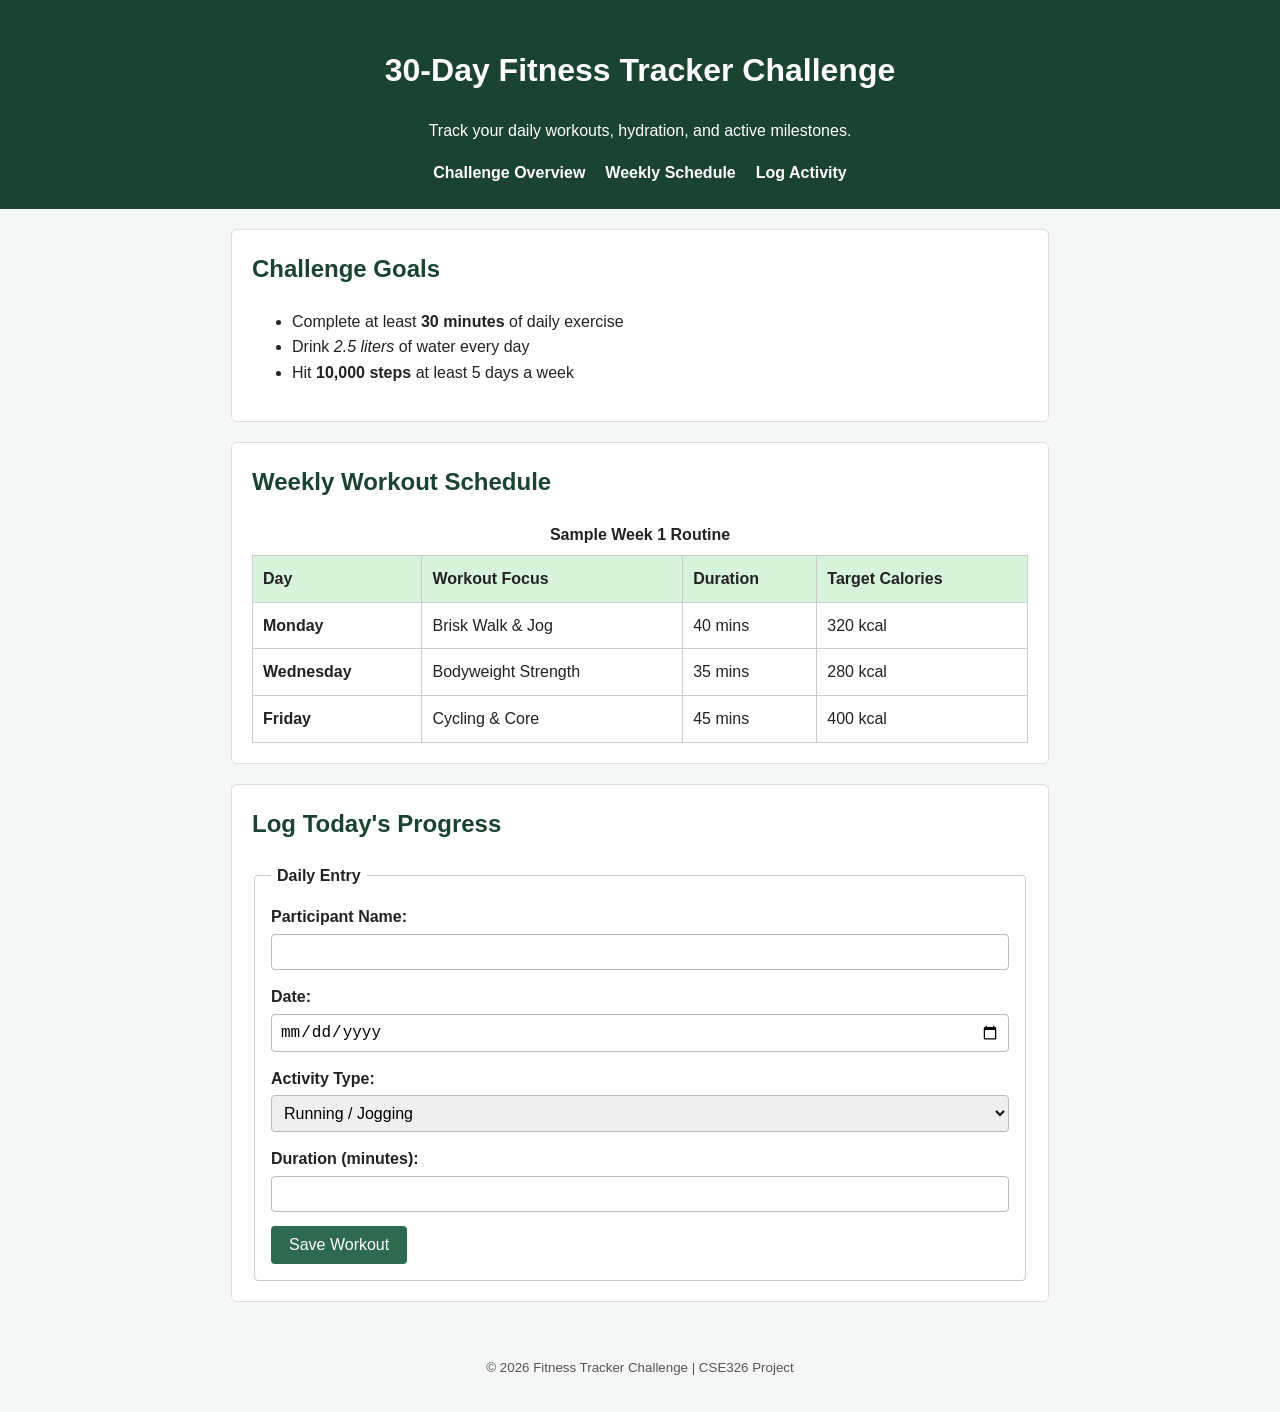
<file: index.html>
<!DOCTYPE html>
<html lang="en">
<head>
  <meta charset="UTF-8">
  <meta name="viewport" content="width=device-width, initial-scale=1.0">
  <title>Fitness Tracker Challenge</title>
  <link rel="stylesheet" href="style.css">
</head>
<body>
  <header>
    <h1>30-Day Fitness Tracker Challenge</h1>
    <p>Track your daily workouts, hydration, and active milestones.</p>
    <nav aria-label="Main Navigation">
      <ul>
        <li><a href="#overview">Challenge Overview</a></li>
        <li><a href="#schedule">Weekly Schedule</a></li>
        <li><a href="#log-activity">Log Activity</a></li>
      </ul>
    </nav>
  </header>

  <main>
    <section id="overview">
      <h2>Challenge Goals</h2>
      <ul>
        <li>Complete at least <strong>30 minutes</strong> of daily exercise</li>
        <li>Drink <em>2.5 liters</em> of water every day</li>
        <li>Hit <strong>10,000 steps</strong> at least 5 days a week</li>
      </ul>
    </section>

    <section id="schedule">
      <h2>Weekly Workout Schedule</h2>
      <table>
        <caption>Sample Week 1 Routine</caption>
        <thead>
          <tr>
            <th scope="col">Day</th>
            <th scope="col">Workout Focus</th>
            <th scope="col">Duration</th>
            <th scope="col">Target Calories</th>
          </tr>
        </thead>
        <tbody>
          <tr>
            <th scope="row">Monday</th>
            <td>Brisk Walk &amp; Jog</td>
            <td>40 mins</td>
            <td>320 kcal</td>
          </tr>
          <tr>
            <th scope="row">Wednesday</th>
            <td>Bodyweight Strength</td>
            <td>35 mins</td>
            <td>280 kcal</td>
          </tr>
          <tr>
            <th scope="row">Friday</th>
            <td>Cycling &amp; Core</td>
            <td>45 mins</td>
            <td>400 kcal</td>
          </tr>
        </tbody>
      </table>
    </section>

    <section id="log-activity">
      <h2>Log Today's Progress</h2>
      <form action="#" method="post">
        <fieldset>
          <legend>Daily Entry</legend>

          <div class="form-group">
            <label for="participant-name">Participant Name:</label>
            <input type="text" id="participant-name" name="participant_name" required>
          </div>

          <div class="form-group">
            <label for="workout-date">Date:</label>
            <input type="date" id="workout-date" name="workout_date" required>
          </div>

          <div class="form-group">
            <label for="activity-type">Activity Type:</label>
            <select id="activity-type" name="activity_type">
              <option value="running">Running / Jogging</option>
              <option value="cycling">Cycling</option>
              <option value="strength">Strength Training</option>
              <option value="yoga">Yoga / Stretching</option>
            </select>
          </div>

          <div class="form-group">
            <label for="duration">Duration (minutes):</label>
            <input type="number" id="duration" name="duration" min="5" max="300" required>
          </div>

          <button type="submit">Save Workout</button>
        </fieldset>
      </form>
    </section>
  </main>

  <footer>
    <p><small>&copy; <time datetime="2026">2026</time> Fitness Tracker Challenge | CSE326 Project</small></p>
  </footer>
</body>
</html>
</file>
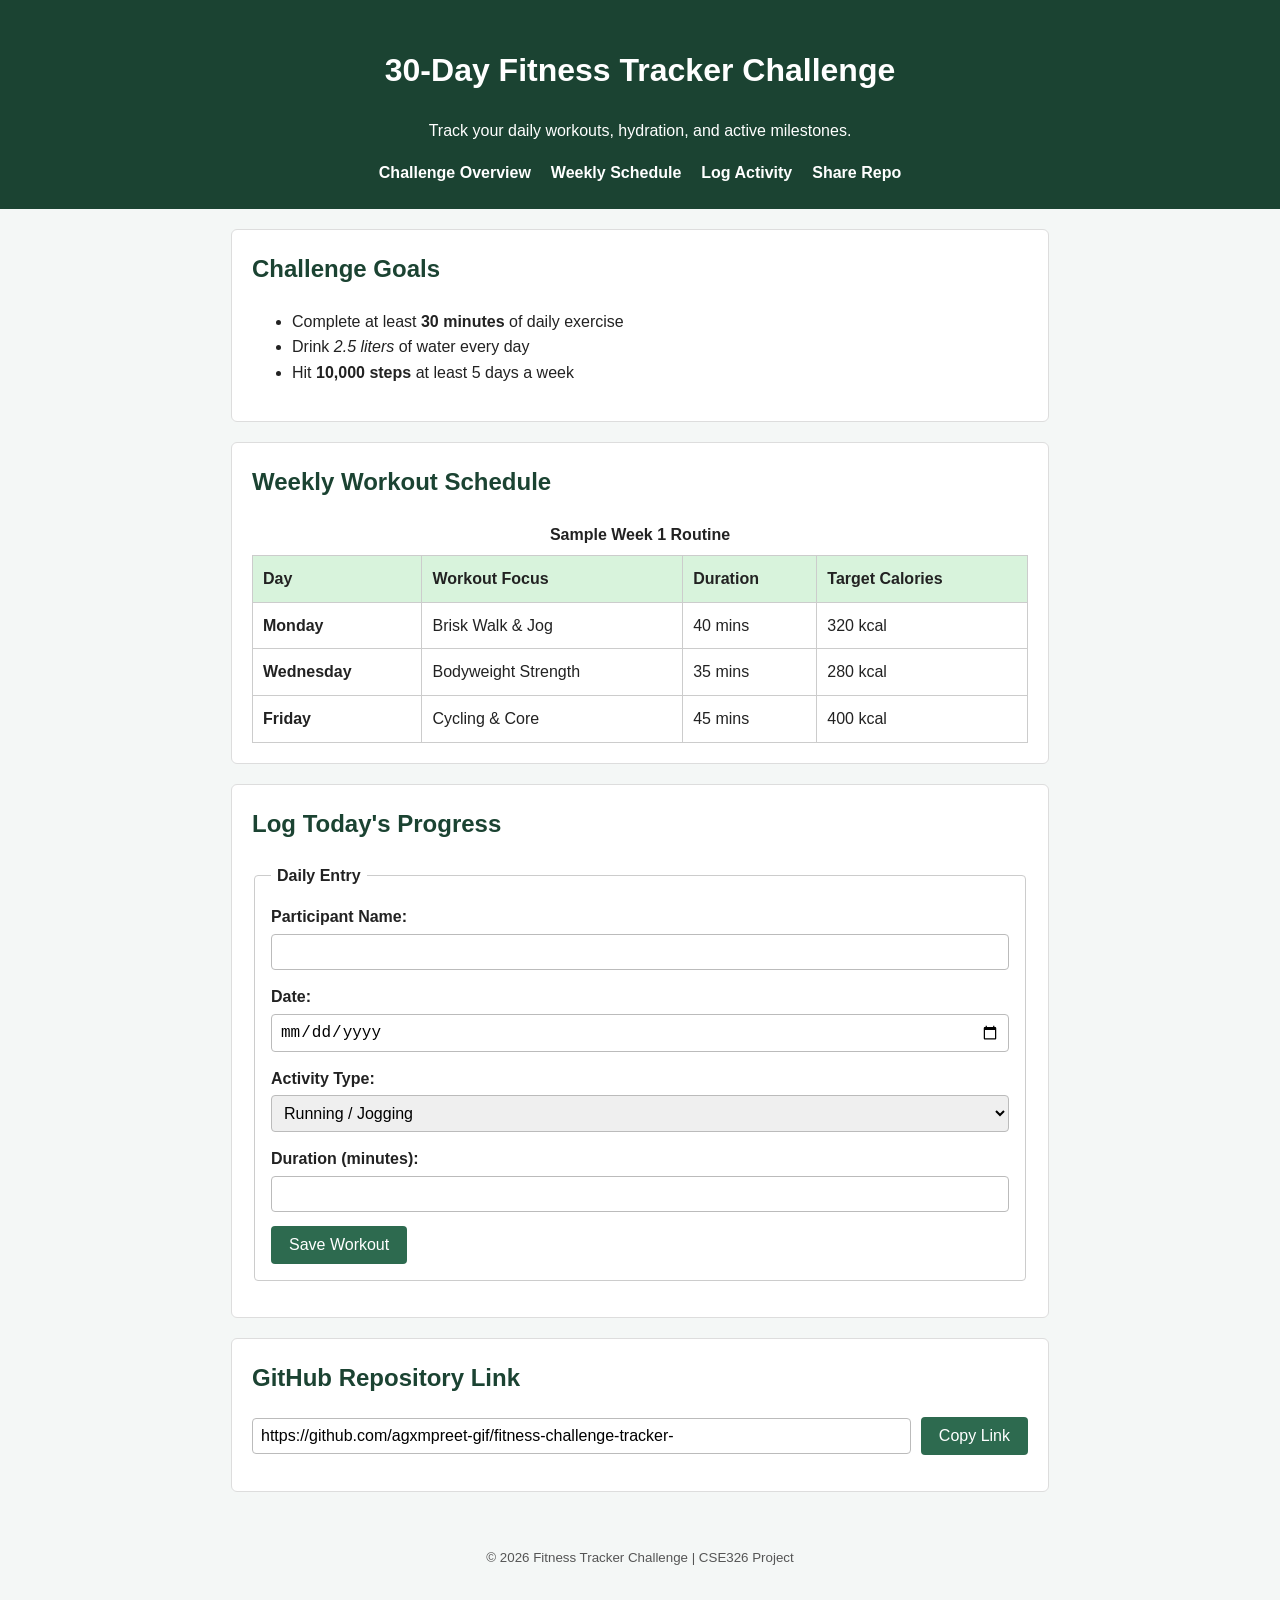
<file: fitness tracker.html>
<!DOCTYPE html>
<html lang="en">
<head>
  <meta charset="UTF-8">
  <meta name="viewport" content="width=device-width, initial-scale=1.0">
  <title>Fitness Tracker Challenge</title>
  <style>
    * {
      box-sizing: border-box;
    }

    body {
      margin: 0;
      font-family: Arial, sans-serif;
      line-height: 1.6;
      color: #222222;
      background-color: #f4f7f6;
    }

    header {
      background-color: #1b4332;
      color: #ffffff;
      padding: 24px 16px;
      text-align: center;
    }

    nav ul {
      list-style: none;
      padding: 0;
      margin: 16px 0 0;
      display: flex;
      justify-content: center;
      gap: 20px;
    }

    nav a {
      color: #ffffff;
      text-decoration: none;
      font-weight: bold;
    }

    nav a:hover,
    nav a:focus {
      text-decoration: underline;
    }

    main {
      max-width: 850px;
      margin: 20px auto;
      padding: 0 16px;
    }

    section {
      background-color: #ffffff;
      padding: 20px;
      margin-bottom: 20px;
      border: 1px solid #dddddd;
      border-radius: 6px;
    }

    h2 {
      color: #1b4332;
      margin-top: 0;
    }

    table {
      width: 100%;
      border-collapse: collapse;
      margin-top: 10px;
    }

    caption {
      font-weight: bold;
      margin-bottom: 8px;
    }

    th,
    td {
      border: 1px solid #cccccc;
      padding: 10px;
      text-align: left;
    }

    thead {
      background-color: #d8f3dc;
    }

    fieldset {
      border: 1px solid #cccccc;
      padding: 16px;
      border-radius: 4px;
    }

    legend {
      font-weight: bold;
      padding: 0 6px;
    }

    .form-group {
      margin-bottom: 14px;
    }

    label {
      display: block;
      margin-bottom: 4px;
      font-weight: bold;
    }

    input,
    select {
      width: 100%;
      padding: 8px;
      border: 1px solid #bbbbbb;
      border-radius: 4px;
      font-size: 1rem;
    }

    .share-row {
      display: flex;
      gap: 10px;
      align-items: center;
      flex-wrap: wrap;
    }

    .share-row input {
      flex: 1;
      min-width: 220px;
    }

    button {
      background-color: #2d6a4f;
      color: #ffffff;
      border: none;
      padding: 10px 18px;
      font-size: 1rem;
      border-radius: 4px;
      cursor: pointer;
    }

    button:hover,
    button:focus {
      background-color: #1b4332;
    }

    footer {
      text-align: center;
      padding: 16px;
      color: #555555;
    }
  </style>
</head>
<body>
  <header>
    <h1>30-Day Fitness Tracker Challenge</h1>
    <p>Track your daily workouts, hydration, and active milestones.</p>
    <nav aria-label="Main Navigation">
      <ul>
        <li><a href="#overview">Challenge Overview</a></li>
        <li><a href="#schedule">Weekly Schedule</a></li>
        <li><a href="#log-activity">Log Activity</a></li>
        <li><a href="#share-repo">Share Repo</a></li>
      </ul>
    </nav>
  </header>

  <main>
    <section id="overview">
      <h2>Challenge Goals</h2>
      <ul>
        <li>Complete at least <strong>30 minutes</strong> of daily exercise</li>
        <li>Drink <em>2.5 liters</em> of water every day</li>
        <li>Hit <strong>10,000 steps</strong> at least 5 days a week</li>
      </ul>
    </section>

    <section id="schedule">
      <h2>Weekly Workout Schedule</h2>
      <table>
        <caption>Sample Week 1 Routine</caption>
        <thead>
          <tr>
            <th scope="col">Day</th>
            <th scope="col">Workout Focus</th>
            <th scope="col">Duration</th>
            <th scope="col">Target Calories</th>
          </tr>
        </thead>
        <tbody>
          <tr>
            <th scope="row">Monday</th>
            <td>Brisk Walk &amp; Jog</td>
            <td>40 mins</td>
            <td>320 kcal</td>
          </tr>
          <tr>
            <th scope="row">Wednesday</th>
            <td>Bodyweight Strength</td>
            <td>35 mins</td>
            <td>280 kcal</td>
          </tr>
          <tr>
            <th scope="row">Friday</th>
            <td>Cycling &amp; Core</td>
            <td>45 mins</td>
            <td>400 kcal</td>
          </tr>
        </tbody>
      </table>
    </section>

    <section id="log-activity">
      <h2>Log Today's Progress</h2>
      <form action="#" method="post">
        <fieldset>
          <legend>Daily Entry</legend>

          <div class="form-group">
            <label for="participant-name">Participant Name:</label>
            <input type="text" id="participant-name" name="participant_name" required>
          </div>

          <div class="form-group">
            <label for="workout-date">Date:</label>
            <input type="date" id="workout-date" name="workout_date" required>
          </div>

          <div class="form-group">
            <label for="activity-type">Activity Type:</label>
            <select id="activity-type" name="activity_type">
              <option value="running">Running / Jogging</option>
              <option value="cycling">Cycling</option>
              <option value="strength">Strength Training</option>
              <option value="yoga">Yoga / Stretching</option>
            </select>
          </div>

          <div class="form-group">
            <label for="duration">Duration (minutes):</label>
            <input type="number" id="duration" name="duration" min="5" max="300" required>
          </div>

          <button type="submit">Save Workout</button>
        </fieldset>
      </form>
    </section>

    <section id="share-repo">
      <h2>GitHub Repository Link</h2>
      <div class="share-row">
        <input type="text" id="repo-url" value="https://github.com/agxmpreet-gif/fitness-challenge-tracker-" readonly>
        <button type="button" id="copy-btn">Copy Link</button>
      </div>
      <p id="copy-status" aria-live="polite"></p>
    </section>
  </main>

  <footer>
    <p><small>&copy; <time datetime="2026">2026</time> Fitness Tracker Challenge | CSE326 Project</small></p>
  </footer>

  <script>
    const form = document.querySelector("#log-activity form");
    const tableBody = document.querySelector("#schedule tbody");

    const activityLabels = {
      running: "Running / Jogging",
      cycling: "Cycling",
      strength: "Strength Training",
      yoga: "Yoga / Stretching"
    };

    const caloriesPerMinute = {
      running: 8,
      cycling: 7,
      strength: 6,
      yoga: 4
    };

    const statusMessage = document.createElement("p");
    statusMessage.setAttribute("aria-live", "polite");
    form.appendChild(statusMessage);

    form.addEventListener("submit", function (event) {
      event.preventDefault();

      const participantName = document.getElementById("participant-name").value.trim();
      const workoutDate = document.getElementById("workout-date").value;
      const activityValue = document.getElementById("activity-type").value;
      const duration = Number(document.getElementById("duration").value);

      if (!participantName || !workoutDate || Number.isNaN(duration) || duration < 5) {
        statusMessage.textContent = "Please enter valid workout details (minimum 5 minutes).";
        return;
      }

      const activityText = activityLabels[activityValue] || activityValue;
      const estimatedCalories = duration * (caloriesPerMinute[activityValue] || 5);

      const row = document.createElement("tr");

      const dayCell = document.createElement("th");
      dayCell.setAttribute("scope", "row");
      dayCell.textContent = workoutDate;

      const focusCell = document.createElement("td");
      focusCell.textContent = `${activityText} (${participantName})`;

      const durationCell = document.createElement("td");
      durationCell.textContent = `${duration} mins`;

      const caloriesCell = document.createElement("td");
      caloriesCell.textContent = `${estimatedCalories} kcal`;

      row.append(dayCell, focusCell, durationCell, caloriesCell);
      tableBody.appendChild(row);

      statusMessage.textContent = `Logged ${duration} mins of ${activityText} for ${participantName}.`;
      form.reset();
    });

    const copyBtn = document.getElementById("copy-btn");
    const repoInput = document.getElementById("repo-url");
    const copyStatus = document.getElementById("copy-status");

    copyBtn.addEventListener("click", async function () {
      try {
        await navigator.clipboard.writeText(repoInput.value);
        copyStatus.textContent = "Copied to clipboard!";
      } catch (err) {
        repoInput.select();
        document.execCommand("copy");
        copyStatus.textContent = "Copied!";
      }
    });
  </script>
</body>
</html>
</file>
<file: style.css>
* {
  box-sizing: border-box;
}

body {
  margin: 0;
  font-family: Arial, sans-serif;
  line-height: 1.6;
  color: #222222;
  background-color: #f4f7f6;
}

header {
  background-color: #1b4332;
  color: #ffffff;
  padding: 24px 16px;
  text-align: center;
}

nav ul {
  list-style: none;
  padding: 0;
  margin: 16px 0 0;
  display: flex;
  justify-content: center;
  gap: 20px;
}

nav a {
  color: #ffffff;
  text-decoration: none;
  font-weight: bold;
}

nav a:hover,
nav a:focus {
  text-decoration: underline;
}

main {
  max-width: 850px;
  margin: 20px auto;
  padding: 0 16px;
}

section {
  background-color: #ffffff;
  padding: 20px;
  margin-bottom: 20px;
  border: 1px solid #dddddd;
  border-radius: 6px;
}

h2 {
  color: #1b4332;
  margin-top: 0;
}

table {
  width: 100%;
  border-collapse: collapse;
  margin-top: 10px;
}

caption {
  font-weight: bold;
  margin-bottom: 8px;
}

th,
td {
  border: 1px solid #cccccc;
  padding: 10px;
  text-align: left;
}

thead {
  background-color: #d8f3dc;
}

fieldset {
  border: 1px solid #cccccc;
  padding: 16px;
  border-radius: 4px;
}

legend {
  font-weight: bold;
  padding: 0 6px;
}

.form-group {
  margin-bottom: 14px;
}

label {
  display: block;
  margin-bottom: 4px;
  font-weight: bold;
}

input,
select {
  width: 100%;
  padding: 8px;
  border: 1px solid #bbbbbb;
  border-radius: 4px;
  font-size: 1rem;
}

button {
  background-color: #2d6a4f;
  color: #ffffff;
  border: none;
  padding: 10px 18px;
  font-size: 1rem;
  border-radius: 4px;
  cursor: pointer;
}

button:hover,
button:focus {
  background-color: #1b4332;
}

footer {
  text-align: center;
  padding: 16px;
  color: #555555;
}
</file>
